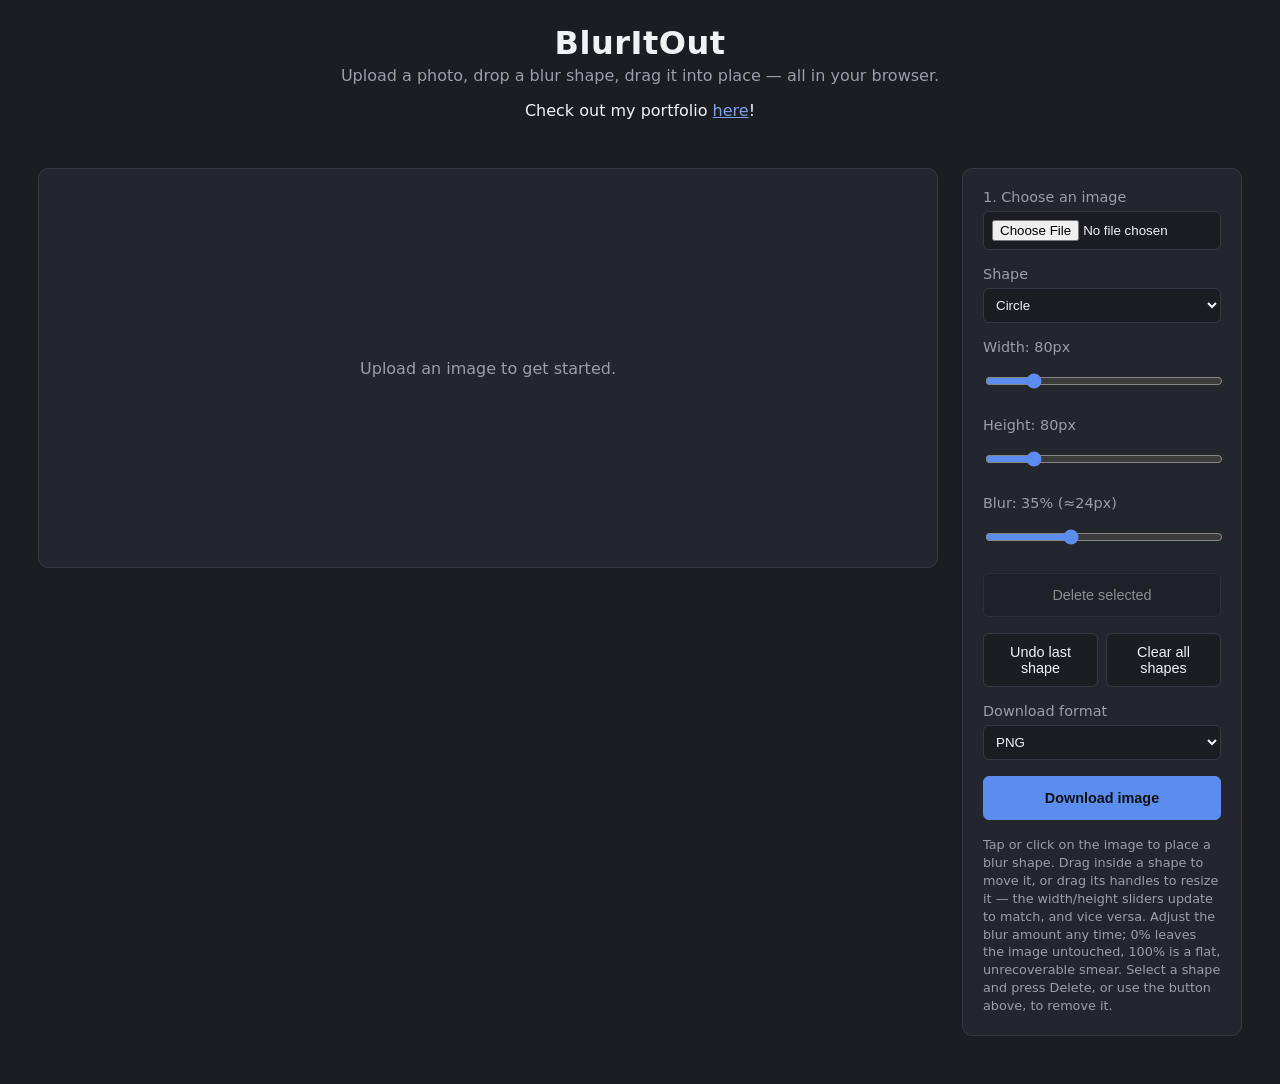
<file: index.html>
<!DOCTYPE html>
<html lang="en">
<head>
  <meta charset="UTF-8" />
  <meta name="viewport" content="width=device-width, initial-scale=1.0" />
  <title>BlurItOut</title>
  <link rel="stylesheet" href="css/styles.css" />
</head>
<body>
  <header class="app-header">
    <h1>BlurItOut</h1>
    <p class="tagline">Upload a photo, drop a blur shape, drag it into place — all in your browser.</p>
    <p>Check out my portfolio <a id="shamelessPlug" href="https://rowenlair.github.io">here</a>!</p>
  </header>

  <main class="app-layout">
    <section class="canvas-panel">
      <canvas id="editor-canvas" tabindex="0" aria-label="Image editor: tap or click to place a blur shape, drag to move it, drag its handles to resize it"></canvas>
      <p id="empty-state" class="empty-state">Upload an image to get started.</p>
    </section>

    <section class="controls-panel">
      <div class="control-group">
        <label for="image-input">1. Choose an image</label>
        <input type="file" id="image-input" accept="image/png, image/jpeg" />
      </div>

      <div class="control-group">
        <label for="shape-type">Shape</label>
        <select id="shape-type">
          <option value="circle">Circle</option>
          <option value="rect">Rectangle</option>
        </select>
      </div>

      <div class="control-group">
        <label for="shape-width">Width: <span id="shape-width-value">80</span>px</label>
        <input type="range" id="shape-width" min="8" max="400" value="80" />
      </div>

      <div class="control-group">
        <label for="shape-height">Height: <span id="shape-height-value">80</span>px</label>
        <input type="range" id="shape-height" min="8" max="400" value="80" />
      </div>

      <div class="control-group">
        <label for="blur-amount">Blur: <span id="blur-amount-value">35% (≈61px)</span></label>
        <input type="range" id="blur-amount" min="0" max="100" step="1" value="35" />
      </div>

      <div class="control-group button-row">
        <button id="delete-selected-btn" type="button" disabled>Delete selected</button>
      </div>

      <div class="control-group button-row">
        <button id="undo-shape-btn" type="button">Undo last shape</button>
        <button id="clear-shapes-btn" type="button">Clear all shapes</button>
      </div>

      <div class="control-group">
        <label for="download-format">Download format</label>
        <select id="download-format">
          <option value="png">PNG</option>
          <option value="jpeg">JPEG</option>
        </select>
      </div>

      <div class="control-group">
        <button id="download-btn" type="button" class="primary-btn">Download image</button>
      </div>

      <p class="hint">
        Tap or click on the image to place a blur shape. Drag inside a shape to move it, or drag its
        handles to resize it — the width/height sliders update to match, and vice versa. Adjust the
        blur amount any time; 0% leaves the image untouched, 100% is a flat, unrecoverable smear.
        Select a shape and press Delete, or use the button above, to remove it.
      </p>
    </section>
  </main>

  <script type="module" src="js/app.js"></script>
</body>
</html>
</file>
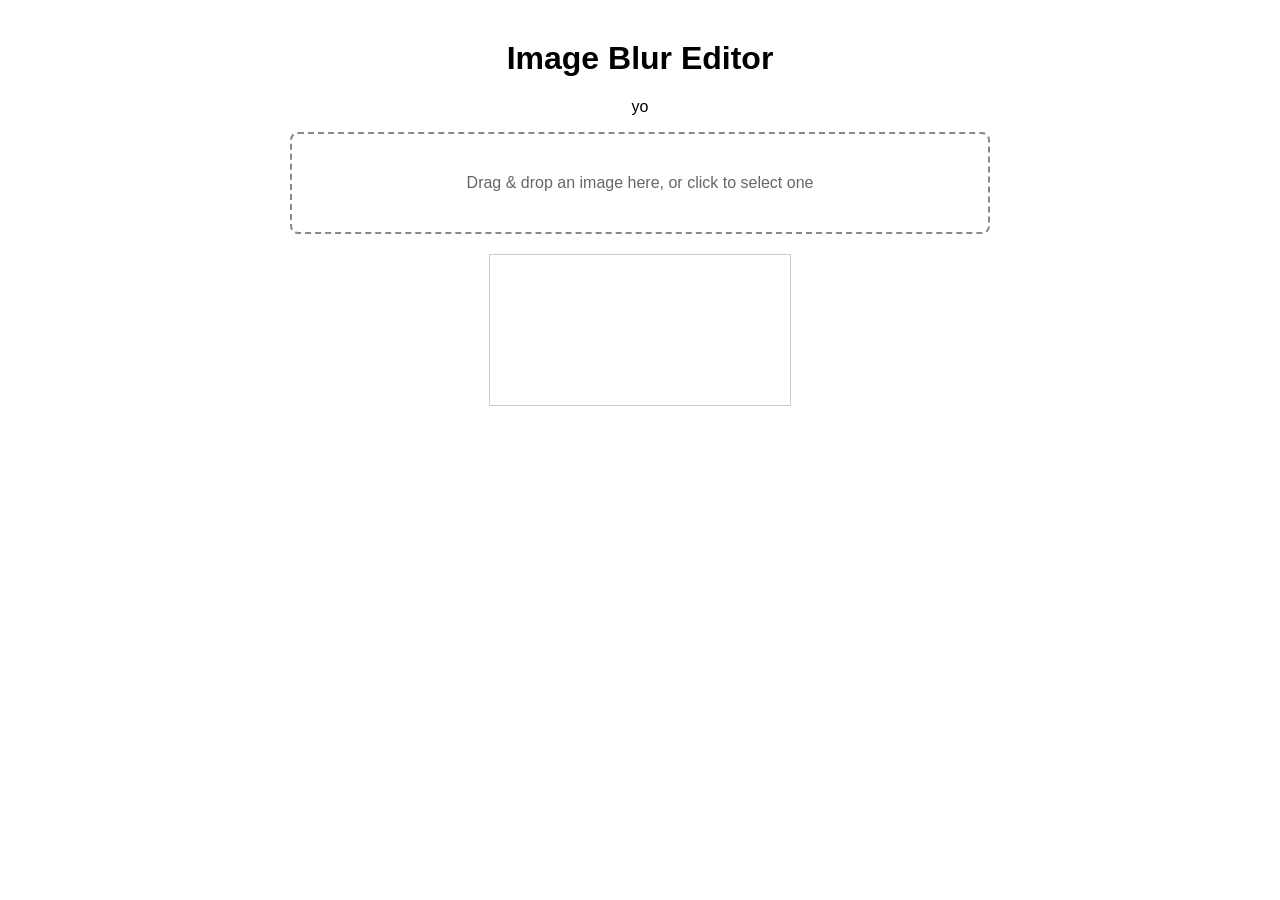
<file: Public/index.html>
<!DOCTYPE html>
<html lang="en">
<head>
    <meta charset="UTF-8">
    <title>Image Blur Editor</title>
    <link rel="stylesheet" href="styles.css">


</head>
<body>

<h1>Image Blur Editor</h1>
<p>yo</p>
<div id="dropzone">
    Drag & drop an image here, or click to select one
    <input type="file" id="fileInput" accept="image/*">
</div>

<div id="controls">
    <label for="shapeSize">Blur: <span id="shapeSizeValue">0</span>px</label>
    <input type="range" id="shapeSize" min="0" max="200" value="0" step="1">
    <label for="blurAmount">Blur: <span id="blurAmountValue">0</span>px</label>
    <input type="range" id="blurAmount" min="0" max="200" value="0" step="1">

    <button id="downloadBtn">Download</button>
</div>

<canvas id="canvas"></canvas>

<script src="main.js"></script>

</body>
</html>
</file>
<file: css/styles.css>
/* ---------------------------------------------------------------------
   BlurItOut styles
   Layout: a fixed-width controls panel next to a flexible canvas panel.
   ------------------------------------------------------------------- */

#shamelessPlug {
  color: #7ba3f2;
}
#shamelessPlug:hover  {
  color: #FFFFFF;
}
:root {
  --color-bg: #1b1d23;
  --color-panel: #24262e;
  --color-border: #363945;
  --color-text: #f1f2f4;
  --color-muted: #9a9ea8;
  --color-accent: #5b8def;
  --color-accent-hover: #7ba3f2;
  --radius: 10px;
}

* {
  box-sizing: border-box;
}

body {
  margin: 0;
  font-family: "Segoe UI", system-ui, -apple-system, sans-serif;
  background: var(--color-bg);
  color: var(--color-text);
  overscroll-behavior: contain;
}

body.is-dragging {
  user-select: none;
}

.app-header {
  padding: 24px 32px 8px;
  text-align: center;
}

.app-header h1 {
  margin: 0 0 4px;
  font-size: 2rem;
  letter-spacing: 0.5px;
}

.tagline {
  margin: 0;
  color: var(--color-muted);
}

.app-layout {
  display: flex;
  flex-wrap: wrap;
  gap: 24px;
  padding: 24px 32px 48px;
  align-items: flex-start;
  justify-content: center;
}

.controls-panel {
  background: var(--color-panel);
  border: 1px solid var(--color-border);
  border-radius: var(--radius);
  padding: 20px;
  width: 280px;
  flex-shrink: 0;
  display: flex;
  flex-direction: column;
  gap: 16px;
  order: 2;
}

.control-group {
  display: flex;
  flex-direction: column;
  gap: 6px;
}

.control-group label {
  font-size: 0.9rem;
  color: var(--color-muted);
}

input[type="range"] {
  width: 100%;
  accent-color: var(--color-accent);
  /* Extra vertical padding widens the hit area to a finger-friendly size
     even though the visible track stays thin. */
  padding-block: 10px;
}

@media (pointer: coarse) {
  input[type="range"]::-webkit-slider-thumb {
    width: 28px;
    height: 28px;
  }

  input[type="range"]::-moz-range-thumb {
    width: 28px;
    height: 28px;
  }
}

input[type="file"],
select {
  width: 100%;
  padding: 8px;
  background: var(--color-bg);
  color: var(--color-text);
  border: 1px solid var(--color-border);
  border-radius: 6px;
}

button {
  padding: 10px 14px;
  min-height: 44px;
  border-radius: 6px;
  border: 1px solid var(--color-border);
  background: var(--color-bg);
  color: var(--color-text);
  cursor: pointer;
  font-size: 0.9rem;
  transition: background 0.15s ease, border-color 0.15s ease;
}

button:hover {
  border-color: var(--color-accent);
}

button:disabled {
  opacity: 0.5;
  cursor: not-allowed;
}

.button-row {
  flex-direction: row;
  gap: 8px;
}

.button-row button {
  flex: 1;
}

.primary-btn {
  background: var(--color-accent);
  border-color: var(--color-accent);
  color: #0d1117;
  font-weight: 600;
}

.primary-btn:hover:not(:disabled) {
  background: var(--color-accent-hover);
}

.hint {
  font-size: 0.8rem;
  color: var(--color-muted);
  line-height: 1.4;
  margin: 0;
}

.canvas-panel {
  background: var(--color-panel);
  border: 1px solid var(--color-border);
  border-radius: var(--radius);
  padding: 16px;
  flex: 1;
  min-width: 320px;
  max-width: 900px;
  display: flex;
  align-items: center;
  justify-content: center;
  min-height: 400px;
  order: 1;
}

#editor-canvas {
  max-width: 100%;
  height: auto;
  border-radius: 6px;
  cursor: crosshair;
  display: none;
  /* The single most important line for usable touch dragging: without
     it the browser claims the gesture for page scroll/zoom and the
     pointermove stream dies mid-drag. */
  touch-action: none;
  -webkit-tap-highlight-color: transparent;
}

#editor-canvas:focus-visible {
  outline: 2px solid var(--color-accent);
  outline-offset: 2px;
}

.empty-state {
  color: var(--color-muted);
}

@media (max-width: 768px) {
  .app-layout {
    flex-direction: column;
    padding: 16px;
  }

  .controls-panel {
    width: 100%;
  }
}
</file>
<file: Public/styles.css>
body {
    font-family: sans-serif;
    max-width: 700px;
    margin: 40px auto;
    padding: 0 20px;
    text-align: center;
}
#dropzone {
    border: 2px dashed #888;
    border-radius: 8px;
    padding: 40px;
    color: #666;
    cursor: pointer;
    margin-bottom: 20px;
}
#dropzone.dragover {
    border-color: #333;
    background: #f0f0f0;
}
#fileInput {
    display: none;
}
#controls {
    display: none;
    margin-bottom: 20px;
}
#controls label {
    margin-right: 10px;
}
canvas {
    max-width: 100%;
    border: 1px solid #ccc;
}
button {
    padding: 8px 16px;
    margin-left: 10px;
    cursor: pointer;
}
</file>
